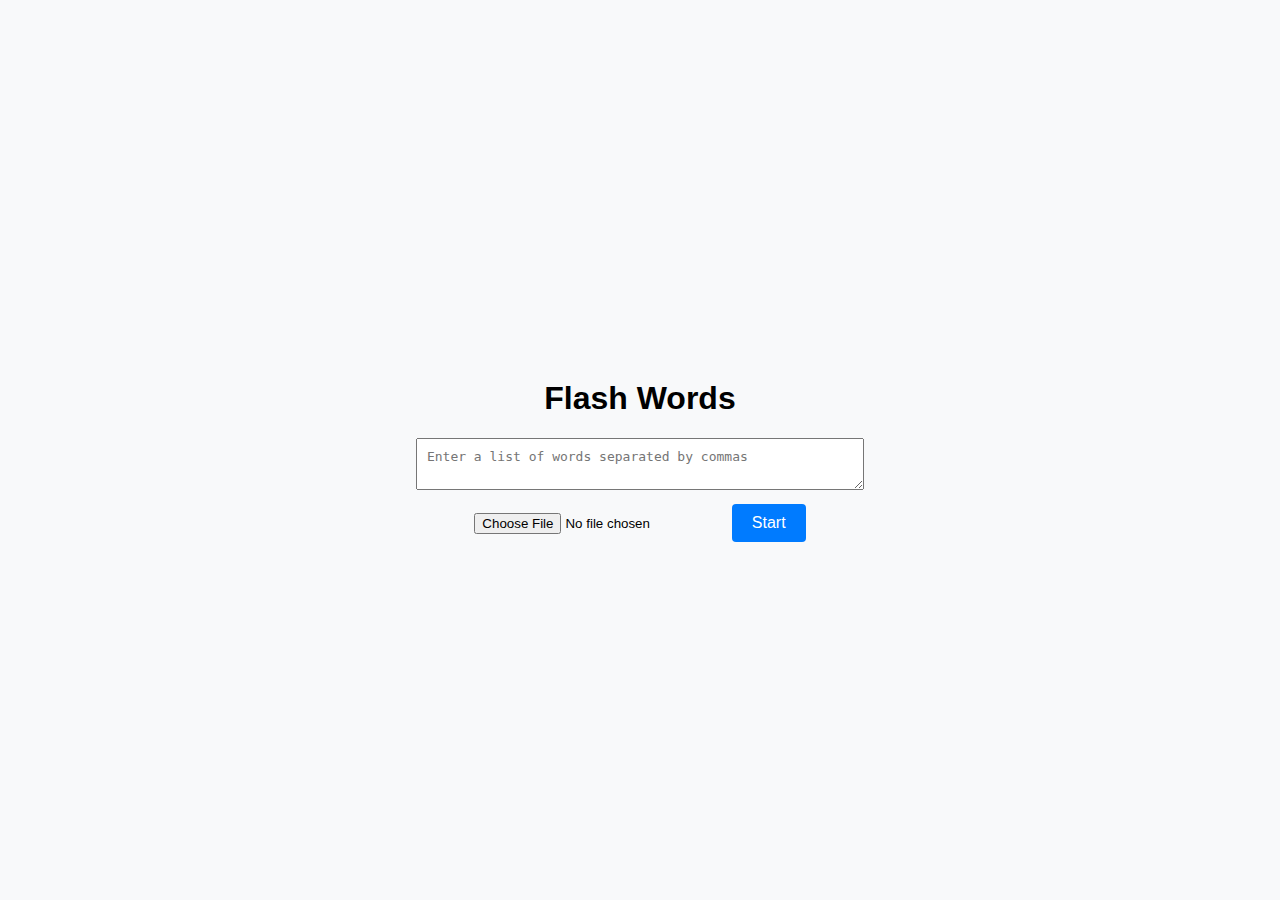
<file: index.html>
<!DOCTYPE html>
<html lang="en">
<head>
    <meta charset="UTF-8">
    <meta name="viewport" content="width=device-width, initial-scale=1.0">
    <link rel="stylesheet" href="style.css">
    <title>Word Timer App</title>
</head>
<body>
    <div id="app">
        <div class="row" id="input-section">
            <h1>Flash Words</h1>
            <textarea id="word-input" placeholder="Enter a list of words separated by commas"></textarea>
            <input type="file" id="file-input" accept=".txt" />
            <button id="start-button">Start</button>
        </div>
        
        <div class="row" id="word-display-section" style="display: none;">
            <div id="word-display"></div>
            <div id="elapsed-time-display"></div>
            <div class="keyboard-icon">
                <p>Press <kbd>v</kbd> key to stop the timer.</p>
                <p>Press <kbd>b</kbd> key to stop the timer and go to the next word.</p>
            </div>
            <p id="timer"></p>
        </div>

        <div class="row" id="summary-section" style="display: none;">
            <div id="summary"></div>
            <div id="pagination"></div>
            <button id="refresh-button">Refresh</button>

        </div>
        
    </div>
    <script src="script.js"></script>
</body>
</html>
</file>
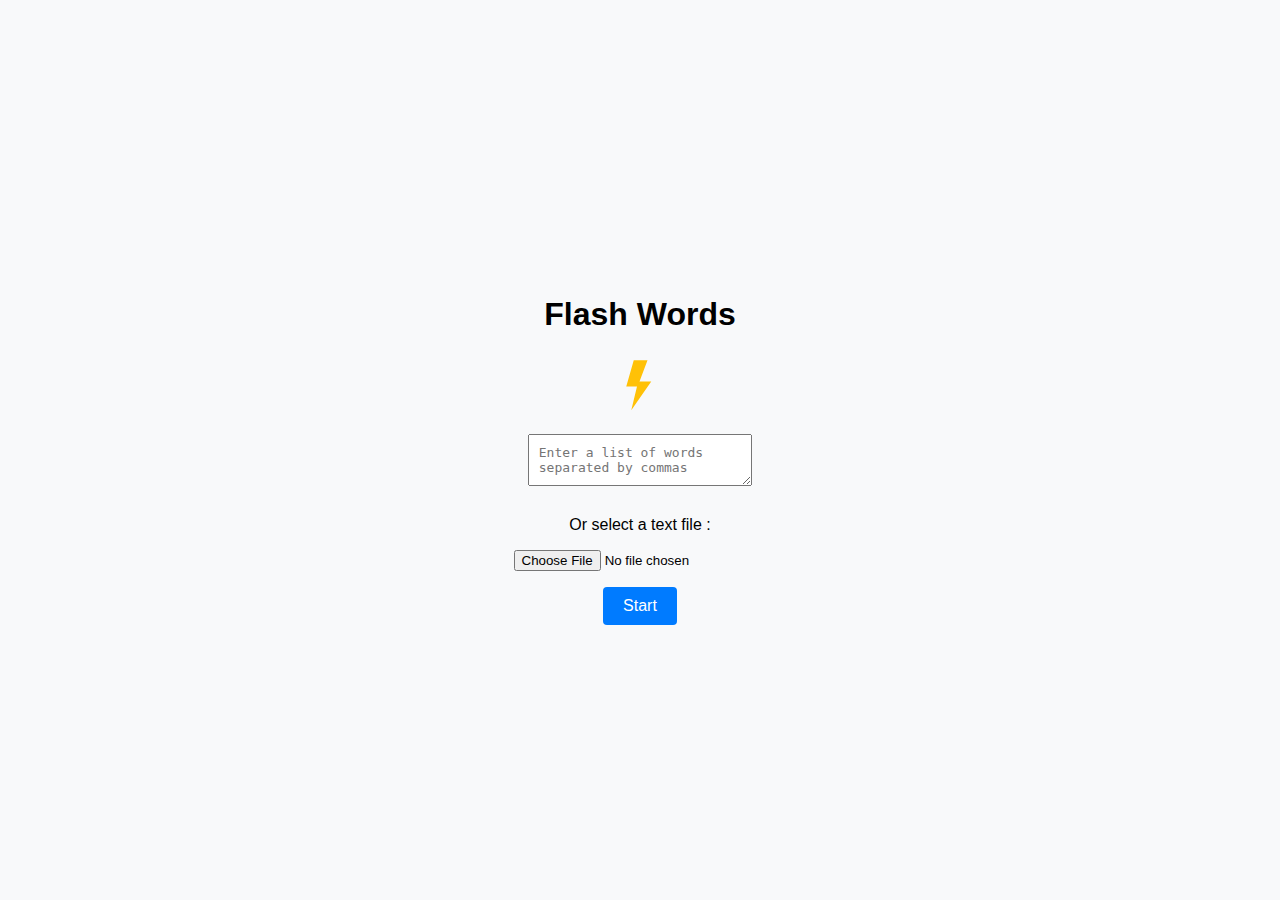
<file: src/index.html>
<!DOCTYPE html>
<html lang="en">
<head>
    <meta charset="UTF-8">
    <meta name="viewport" content="width=device-width, initial-scale=1.0">
    <link rel="stylesheet" href="style.css">
    <title>Word Timer App</title>
</head>
<body>
    <div id="app">
        <div class="row" id="input-section">
            <h1>Flash Words</h1>
            <p><svg enable-background="new 0 0 48 48" viewBox="0 0 48 48" xmlns="http://www.w3.org/2000/svg" width="60" height="60"><path d="m33 22h-9.4l6.4-17h-11l-6 21h8.6l-4.6 19z" fill="#ffc107"/></svg></p>
            <textarea id="word-input" placeholder="Enter a list of words separated by commas"></textarea>
            <p>Or select a text file :</p>
            <input type="file" id="file-input" accept=".txt" />
            <p></p>
            <button id="start-button">Start</button>
        </div>
        
        <div class="row" id="word-display-section" style="display: none;">
            <div id="word-display"></div>
            <div id="elapsed-time-display"></div>
            <div class="keyboard-icon">
                <p>Press <kbd>v</kbd> key to stop the timer.</p>
                <p>Press <kbd>b</kbd> key to stop the timer and go to the next word.</p>
            </div>
            <p id="timer"></p>
        </div>

        <div class="row" id="summary-section" style="display: none;">
            <div id="summary"></div>
            <div id="pagination"></div>
            <button id="refresh-button">Refresh</button>
            <button id="export-button">Export to CSV</button>

        </div>
        
    </div>
    <script src="script.js"></script>
</body>
</html>
</file>
<file: style.css>
body {
    font-family: 'Calibri', sans-serif;
    display: flex;
    flex-direction: column;
    align-items: center;
    justify-content: center;
    height: 100vh;
    margin: 0;
    background-color: #f8f9fa; /* Bootstrap background color */
}

#app {
    text-align: center;
}

#word-input {
    font-size: 1em;
    padding: 10px;
    margin-bottom: 10px;
    width: 80%;
}

#start-button {
    font-size: 1em;
    padding: 10px 20px;
    cursor: pointer;
    background-color: #007bff; /* Bootstrap primary color */
    color: #fff; /* White text for better contrast */
    border: none;
    border-radius: 4px;
    transition: background-color 0.3s ease;
}

#start-button:hover {
    background-color: #0056b3; /* Darker shade on hover */
}

#word-display {
    font-size: 20em;
    margin: 20px 0;
}

#timer {
    font-size: 1.5em;
    margin-bottom: 20px;
}

#summary {
    font-size: 1.2em;
}

#refresh-button {
    font-size: 1em;
    padding: 8px 16px;
    cursor: pointer;
    background-color: #28a745; /* Bootstrap success color */
    color: #fff; /* White text for better contrast */
    border: none;
    border-radius: 4px;
    margin-top: 10px;
    margin-left: auto;
    margin-right: auto;
    display: block; /* Ensure it's a block-level element for centering */
    transition: background-color 0.3s ease;
}

#refresh-button:hover {
    background-color: #218838; /* Darker shade on hover */
}

.pagination {
    display: flex;
    justify-content: center;
    margin-top: 10px;
}

.page-button {
    background-color: #f5f5f5;
    color: #333;
    border: 1px solid #ddd;
    padding: 8px 12px;
    margin: 0 4px;
    cursor: pointer;
    transition: background-color 0.3s ease;
}

.page-button:hover {
    background-color: #ddd;
}

.page-button.active {
    background-color: #007bff;
    color: #fff;
    border-color: #007bff;
}

/*kbd {
    border: 2px solid black;
    box-shadow: 2px 2px black;
    font-size: .85em;
    line-height: .85em;
    display: inline-block;
    font-weight: 600;
    letter-spacing: .05em;
    padding: 3px 5px;
    white-space: nowrap;
  }*/

  kbd {
	margin: 0px 0.1em;
	padding: 0.1em 0.6em;
	border-radius: 3px;
	border: 1px solid rgb(204, 204, 204);
	color: rgb(51, 51, 51);
	line-height: 1.4;
	font-family: Arial,Helvetica,sans-serif;
	font-size: 12px;
	display: inline-block;
	box-shadow: 0px 1px 0px rgba(0,0,0,0.2), inset 0px 0px 0px 2px #ffffff;
	background-color: rgb(247, 247, 247);
	-moz-box-shadow: 0 1px 0px rgba(0, 0, 0, 0.2), 0 0 0 2px #ffffff inset;
	-webkit-box-shadow: 0 1px 0px rgba(0, 0, 0, 0.2), 0 0 0 2px #ffffff inset;
	-moz-border-radius: 3px;
	-webkit-border-radius: 3px;
	text-shadow: 0 1px 0 #fff;
    }
</file>
<file: src/style.css>
body {
    font-family: 'Calibri', sans-serif;
    display: flex;
    flex-direction: column;
    align-items: center;
    justify-content: center;
    height: 100vh;
    margin: 0;
    background-color: #f8f9fa; /* Bootstrap background color */
}

#app {
    text-align: center;
}

#word-input {
    font-size: 1em;
    padding: 10px;
    margin-bottom: 10px;
    width: 80%;
}

#start-button {
    font-size: 1em;
    padding: 10px 20px;
    cursor: pointer;
    background-color: #007bff; /* Bootstrap primary color */
    color: #fff; /* White text for better contrast */
    border: none;
    border-radius: 4px;
    transition: background-color 0.3s ease;
}

#start-button:hover {
    background-color: #0056b3; /* Darker shade on hover */
}

#word-display {
    font-size: 20em;
    margin: 20px 0;
}

#timer {
    font-size: 1.5em;
    margin-bottom: 20px;
}

#summary {
    font-size: 1.2em;
}

#refresh-button {
    font-size: 1em;
    padding: 8px 16px;
    cursor: pointer;
    background-color: #28a745; /* Bootstrap success color */
    color: #fff; /* White text for better contrast */
    border: none;
    border-radius: 4px;
    margin-top: 10px;
    margin-left: auto;
    margin-right: auto;
    display: block; /* Ensure it's a block-level element for centering */
    transition: background-color 0.3s ease;
}

#refresh-button:hover {
    background-color: #218838; /* Darker shade on hover */
}

.pagination {
    display: flex;
    justify-content: center;
    margin-top: 10px;
}

.page-button {
    background-color: #f5f5f5;
    color: #333;
    border: 1px solid #ddd;
    padding: 8px 12px;
    margin: 0 4px;
    cursor: pointer;
    transition: background-color 0.3s ease;
}

.page-button:hover {
    background-color: #ddd;
}

.page-button.active {
    background-color: #007bff;
    color: #fff;
    border-color: #007bff;
}

  kbd {
	margin: 0px 0.1em;
	padding: 0.1em 0.6em;
	border-radius: 3px;
	border: 1px solid rgb(204, 204, 204);
	color: rgb(51, 51, 51);
	line-height: 1.4;
	font-family: Arial,Helvetica,sans-serif;
	font-size: 12px;
	display: inline-block;
	box-shadow: 0px 1px 0px rgba(0,0,0,0.2), inset 0px 0px 0px 2px #ffffff;
	background-color: rgb(247, 247, 247);
	-moz-box-shadow: 0 1px 0px rgba(0, 0, 0, 0.2), 0 0 0 2px #ffffff inset;
	-webkit-box-shadow: 0 1px 0px rgba(0, 0, 0, 0.2), 0 0 0 2px #ffffff inset;
	-moz-border-radius: 3px;
	-webkit-border-radius: 3px;
	text-shadow: 0 1px 0 #fff;
    }

#summary li::before {
    content: '\1F4D6'; /* Unicode for smiling face emoji */
    margin-right: 8px;
    font-size: 1em;
    vertical-align: middle;
}

#summary li {
    list-style-type: none;
    font-size: 1.2em;
    margin-bottom: 10px;
}

#export-button{
    font-size: 1em;
    padding: 8px 16px;
    cursor: pointer;
    background-color: #1dbfca; /* Bootstrap success color */
    color: #fff; /* White text for better contrast */
    border: none;
    border-radius: 4px;
    margin-top: 10px;
    margin-left: auto;
    margin-right: auto;
    display: block; /* Ensure it's a block-level element for centering */
    transition: background-color 0.3s ease;
}

#export-button:hover {
    background-color: #1472b1; /* Darker shade on hover */
}
</file>
